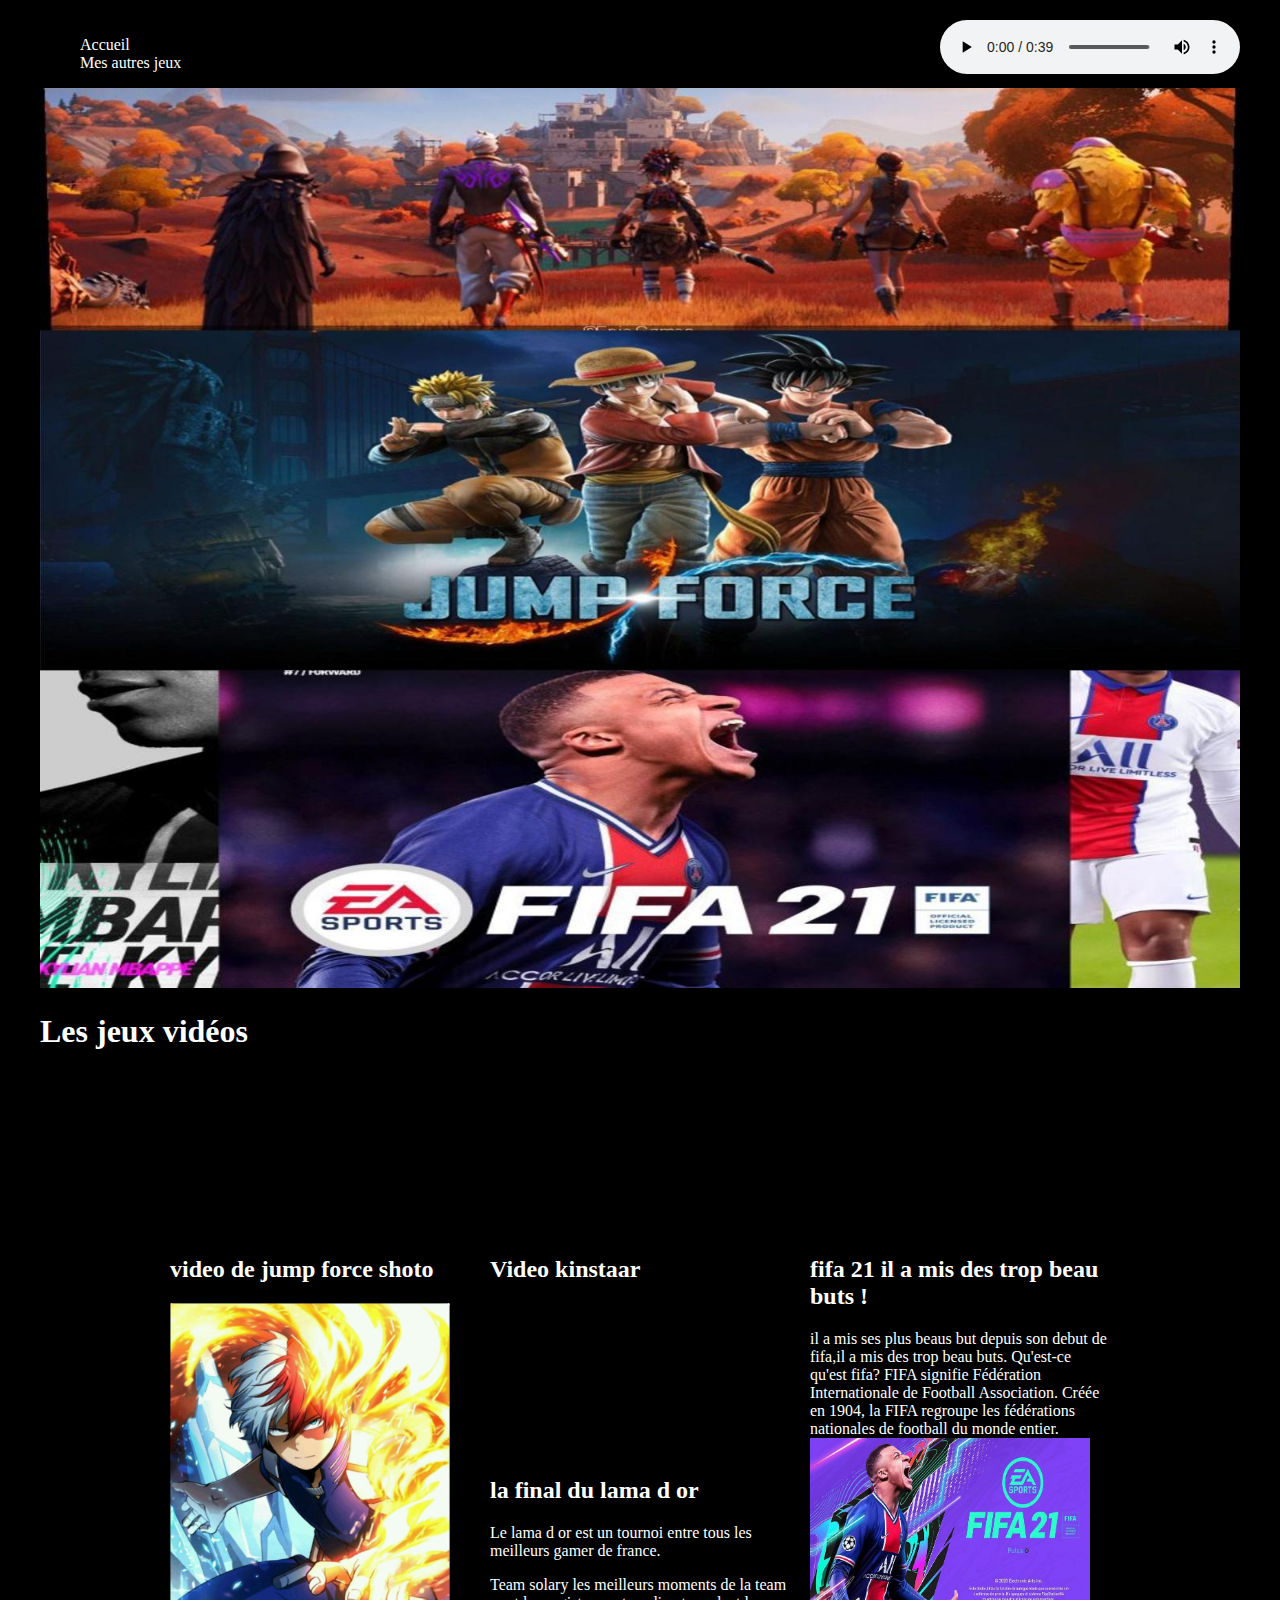
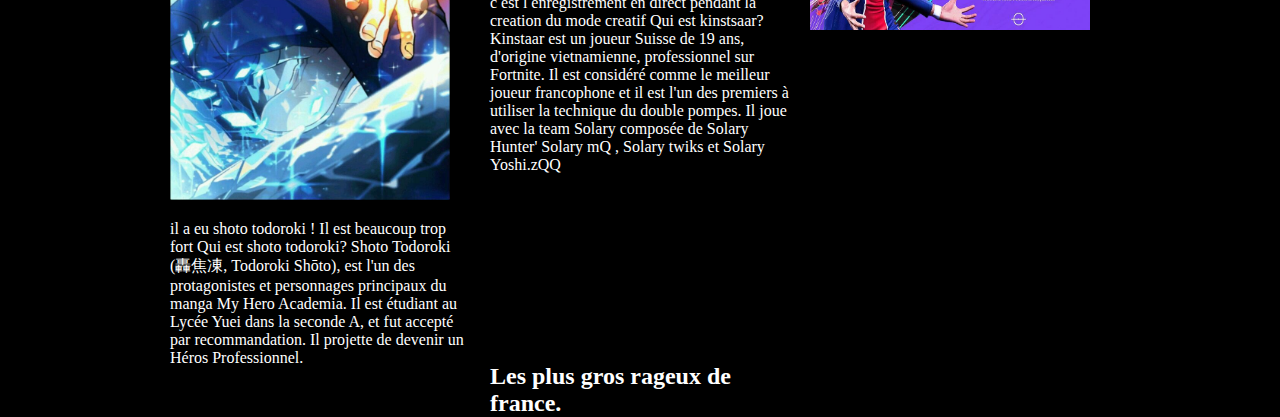
<file: index.html>
<!DOCTYPE html>

<html>
    <head> 
        <meta charset="utf-8">
        <meta name="viewport" content="width=device-width">
        <link href="style.css" rel="stylesheet" type="text/css" />
        
    </head>
    <body>
        
        <header>
            <nav>
                <ul class="menu">
                    <li><a href="./index.html">Accueil</a></li>
                    <li><a href="./autresjeux.html">Mes autres jeux</a></li>
                   
                </ul>
            </nav>
            <!-- BACKGROUND MUSIC -->
        <audio controls loop="true" autoplay="true">
        <source src="./musique.mp3" type="audio/mpeg">
        
            <p>Your browser doesn't support HTML5 audio. Here is
           a <a href="myAudio.mp4">link to the audio</a> instead.</p>
        </audio>
        </header>
        <div class="main">

        
        <div > 
            <img src="./mes 3 jeux prefere-page-001.jpg" width="1200px"/>
           
            <h1>Les jeux vidéos </h1>
        </div>
        <div class = "container">
            <div class="card">
                <iframe width="280" height="150" src="https://www.youtube.com/embed/uYj7xKXzzK4" title="YouTube video player" frameborder="0" allow="accelerometer; autoplay; clipboard-write; encrypted-media; gyroscope; picture-in-picture" allowfullscreen></iframe>
                <h2> video de jump force shoto</h2>
                <img src="./image shoto todoroki.jpg" width=280px height="auto"/>
                <p> il a eu shoto todoroki ! Il est beaucoup trop fort
                    Qui est shoto todoroki?
                    Shoto Todoroki (轟焦凍, Todoroki Shōto), est l'un des protagonistes et personnages principaux du manga My Hero Academia. Il est étudiant au Lycée Yuei dans la seconde A, et fut accepté par recommandation. Il projette de devenir un Héros Professionnel.  </p>
            </div>
            <div class="card">
                <iframe width="280" height="auto" src="https://www.youtube.com/embed/irl4rdRztxE" title="YouTube video player" frameborder="0" allow="accelerometer; autoplay; clipboard-write; encrypted-media; gyroscope; picture-in-picture" 
                allowfullscreen></iframe>   
                <h2>Video kinstaar</h2> 
                
                <iframe width="280" height="auto" src="https://www.youtube.com/embed/E3GYrFNF5OM" title="YouTube video player" frameborder="0" allow="accelerometer; autoplay; clipboard-write; encrypted-media; gyroscope; picture-in-picture" allowfullscreen></iframe>
                <h2>la final du lama d or</h2>
                <p> Le lama d or est un tournoi entre tous les meilleurs gamer de france.
                    <p> Team solary les meilleurs moments de la team c est l enregistrement en direct pendant la creation du mode creatif
                   Qui est kinstsaar?
                 Kinstaar est un joueur Suisse de 19 ans, d'origine vietnamienne, professionnel sur Fortnite. Il est considéré comme le meilleur joueur francophone et il est l'un des premiers à utiliser la technique du double pompes. Il joue avec la team Solary composée de Solary Hunter' Solary mQ , Solary twiks et Solary Yoshi.zQQ</p>
           <iframe width="280" height="auto" src="https://www.youtube.com/embed/oQel8pWnP8Q" title="YouTube video player" frameborder="0" allow="accelerometer; autoplay; clipboard-write; encrypted-media; gyroscope; picture-in-picture" allowfullscreen></iframe>
                    <h2>Les plus gros rageux de france.</h2>
                
                    



            </div>
            <div class="card">
                <iframe width="280" height="auto" src="https://www.youtube.com/embed/v1ls4VFs4Lk" title="YouTube video player" frameborder="0" allow="accelerometer; clipboard-write; encrypted-media; gyroscope; picture-in-picture" allowfullscreen></iframe>
                <h2>fifa 21 il a mis des trop beau buts !</h2> 
                 <p>il a mis ses plus beaus but depuis son debut de fifa,il a mis des trop beau buts.
                     Qu'est-ce qu'est fifa?
                FIFA signifie Fédération Internationale de Football Association. Créée en 1904, la FIFA regroupe les fédérations nationales de football du monde entier.
                <img src="Atalayar_FIFA 21.jpg"width=280px/>
                 </p>
            </div>
        
        
        </div>
    </div>
    
    
    </body>


</html>
</file>
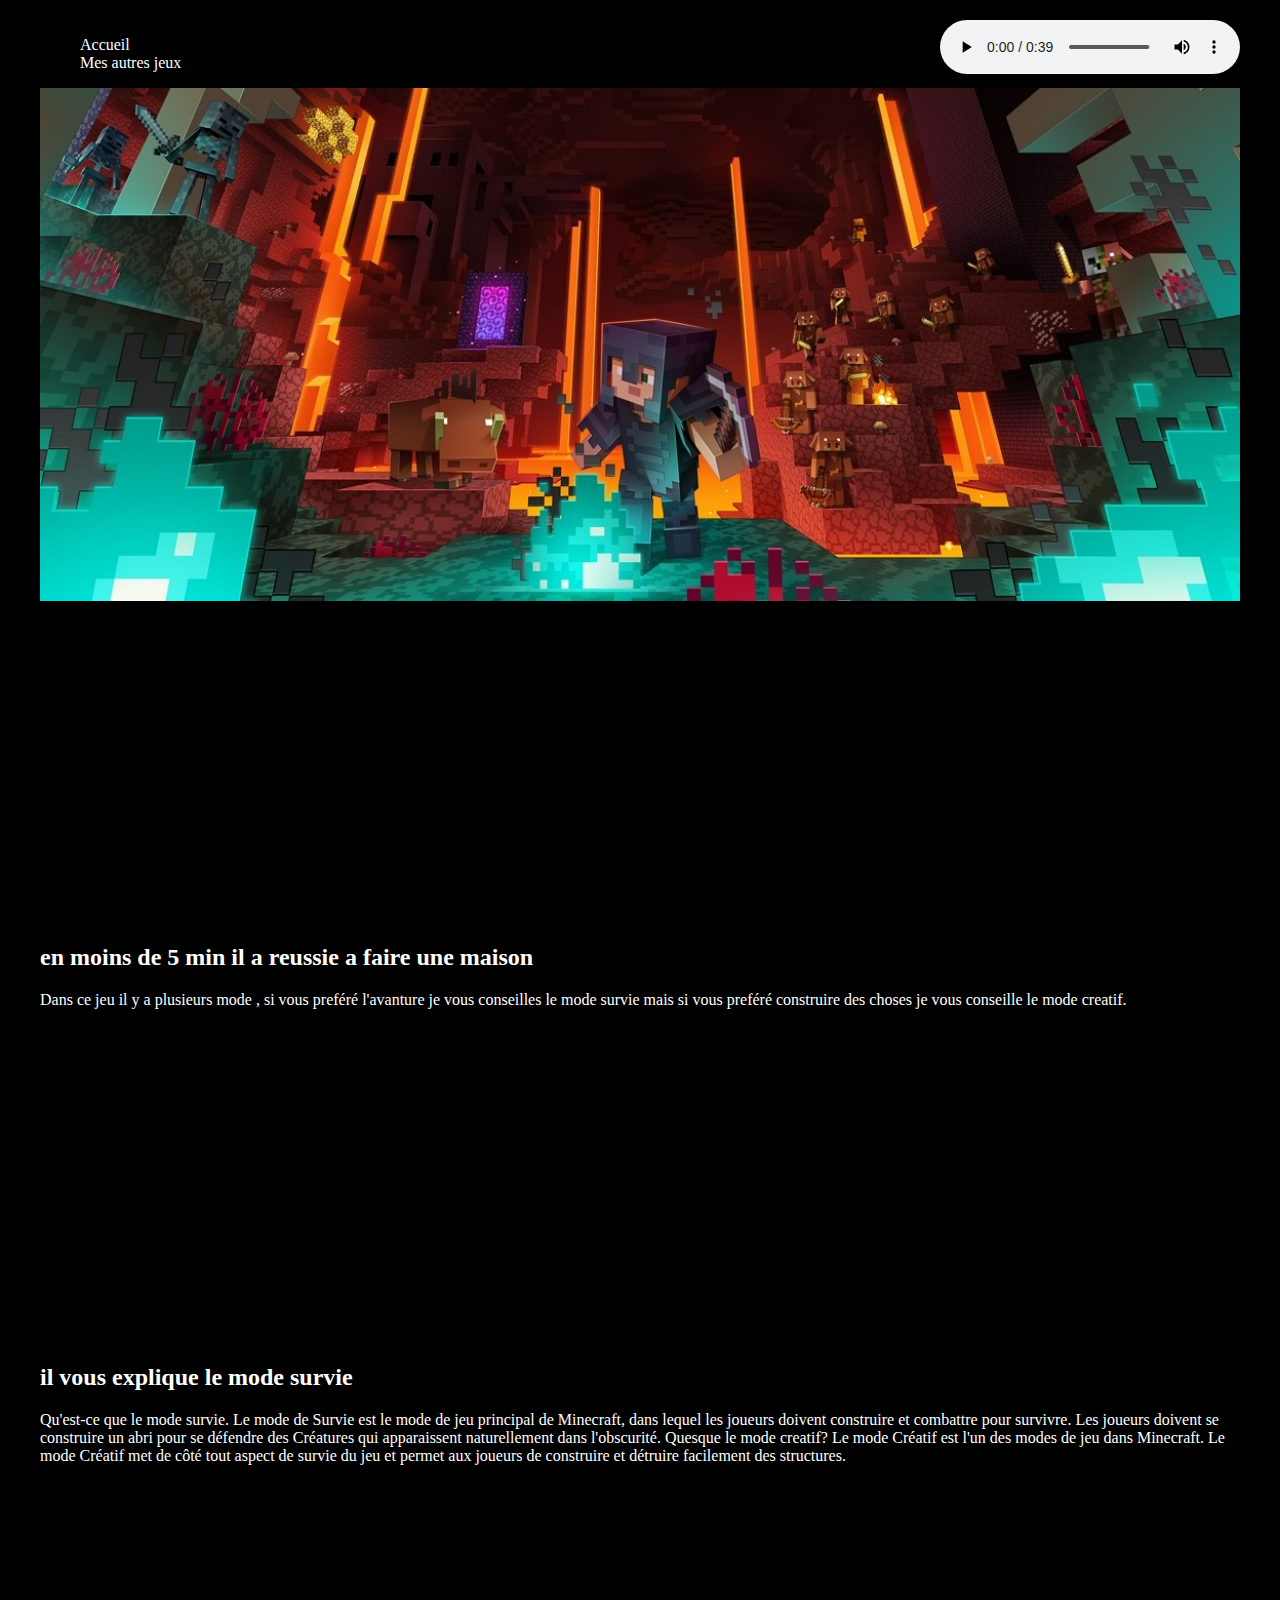
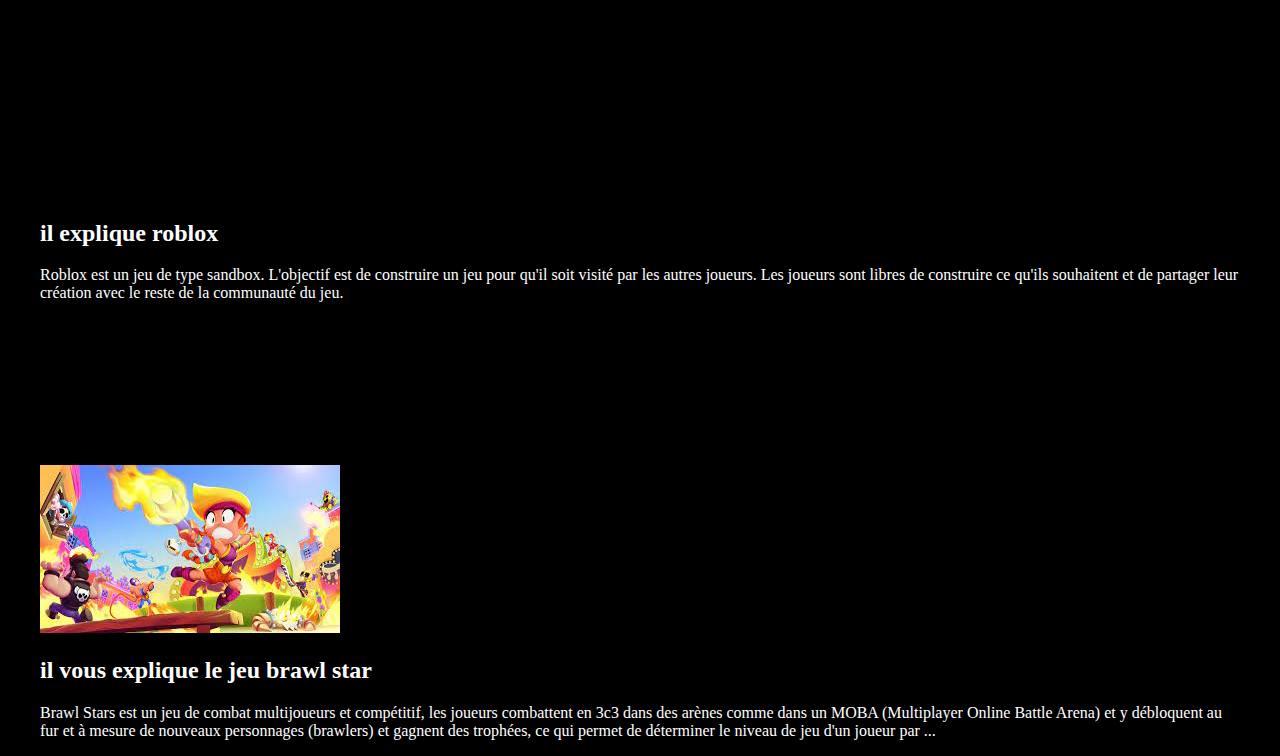
<file: autresjeux.html>
<!DOCTYPE html>
<html>
    <head>
        <meta charset="utf-8">
        
        <title>Mes autres jeux vidéos</title>
        <link href="style.css" rel="stylesheet" type="text/css" />
    </head>
    <body>
        <header>
            <nav>
                <ul class="menu">
                    <li><a href="./index.html">Accueil</a></li>
                    <li><a href="./autresjeux.html">Mes autres jeux</a></li>
                    
                </ul>
            </nav>
            <!-- BACKGROUND MUSIC -->
        <audio controls loop="true" autoplay="true">
        <source src="./musique.mp3" type="audio/mpeg">
        
        <p>Your browser doesn't support HTML5 audio. Here is
           a <a href="myAudio.mp4">link to the audio</a> instead.</p>
      </audio>
        </header>
        <div class='main'>

        
            <div>
            
            
            <img src="./image minecraft.jpg" width="1200px"/>
            <iframe width="560" height="315" src="https://www.youtube.com/embed/1jJ6FEt0pvw" title="YouTube video player" frameborder="0" allow="accelerometer; autoplay; clipboard-write; encrypted-media; gyroscope; picture-in-picture" allowfullscreen></iframe>
              <h2>en moins de 5 min il a reussie a faire une maison</h2> 
                <p>Dans ce jeu il y a plusieurs mode , si vous preféré l'avanture je vous conseilles le mode survie mais si vous preféré construire des choses je vous conseille le mode creatif. </p>
        
            </div>
            <div>
            
            <iframe width="560" height="315" src="https://www.youtube.com/embed/WB7LpeR4R4k" title="YouTube video player" frameborder="0" allow="accelerometer; autoplay; clipboard-write; encrypted-media; gyroscope; picture-in-picture" allowfullscreen></iframe>
            <h2>il vous explique le mode survie</h2>
            <p>Qu'est-ce que le mode survie.
             Le mode de Survie est le mode de jeu principal de Minecraft, dans lequel les joueurs doivent construire et combattre pour survivre. Les joueurs doivent se construire un abri pour se défendre des Créatures qui apparaissent naturellement dans l'obscurité.
            
             Quesque le mode creatif?
            Le mode Créatif est l'un des modes de jeu dans Minecraft. Le mode Créatif met de côté tout aspect de survie du jeu et permet aux joueurs de construire et détruire facilement des structures.
        
            </div>
            <div>

                
            a<iframe width="560" height="315" src="https://www.youtube.com/embed/XIxzNip8evo" title="YouTube video player" frameborder="0" allow="accelerometer; autoplay; clipboard-write; encrypted-media; gyroscope; picture-in-picture" llowfullscreen></iframe>      
                <h2>il explique roblox</h2>
                <p>Roblox est un jeu de type sandbox. L'objectif est de construire un jeu pour qu'il soit visité par les autres joueurs. Les joueurs sont libres de construire ce qu'ils souhaitent et de partager leur création avec le reste de la communauté du jeu.</p>
       
            <img src="imagebrawlstars.jpeg">
            
            
            <iframe width="560" height="315" src="https://www.youtube.com/embed/JUHF1gO9Gxc" title="YouTube video player" frameborder="0" allow="accelerometer; autoplay; clipboard-write; encrypted-media; gyroscope; picture-in-picture" allowfullscreen></iframe>
            <h2>il vous explique le jeu brawl star</h2>
            <p>Brawl Stars est un jeu de combat multijoueurs et compétitif, les joueurs combattent en 3c3 dans des arènes comme dans un MOBA (Multiplayer Online Battle Arena) et y débloquent au fur et à mesure de nouveaux personnages (brawlers) et gagnent des trophées, ce qui permet de déterminer le niveau de jeu d'un joueur par ...</p>
       
            </div>
        </div>
            

</html>
</file>
<file: style.css>
body {
    background-color: black;
    margin: 0 auto;
    width: fit-content;
  
}
.main {
    display: flex;
    flex-direction: column;
    justify-content: center;
    align-items: center;
    max-width: 1200px;
}
header {
    display: flex;
    flex-direction: row;
    justify-content: space-between;
    margin-top: 20px;
}

a {
    color:white;
    text-decoration: none;
}
.menu {
  color:white;
  list-style: none;  
}
h1 {
color: white;
}
h2 {
    color:white;
}

p {
    color : white;
}
.container {
    display: flex;
    flex-direction: row;
    justify-content: center;
    align-items: center;

}
.card {
    width: 300px;
    height: 600px;
    padding: 10px;

}

/* media query for mobile screens */
@media only screen and (max-width: 600px) {
    .container {
        display: flex;
        flex-direction: column;

    }
    .card {
        margin: 50px;
        padding: 50px;
    }
    h1 {
       font-size:  1.2em;
    }
}
</file>
